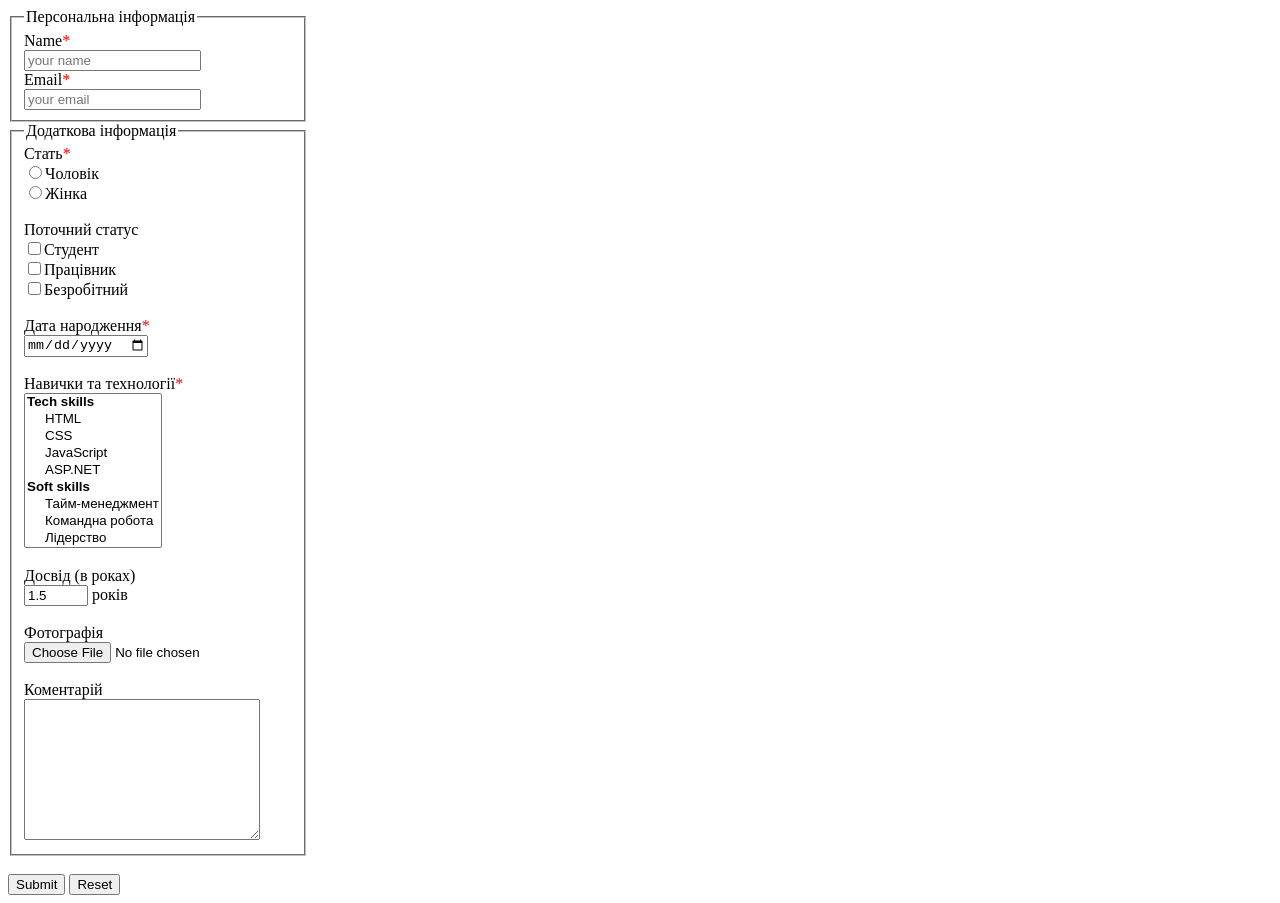
<file: pr2.html>
<!DOCTYPE html>
<html lang="uk">
	<head>
		<meta charset="utf-8">
		<title>Форма зворотного зв'язку</title>
	</head>
	<body>
		<div style="width:300px">
			<form method="post">
				<fieldset>
					<legend>Персональна інформація</legend>
						<span>Name</span><span style="color:red">*</span><br>
						<input required type="text" name="name" placeholder="your name"><br>
						<span>Email</span><span style="color:red">*</span><br>
						<input required type="email" name="email" placeholder="your email">
				</fieldset>
				<fieldset>
					<legend>Додаткова інформація</legend>
						<span>Стать</span><span style="color:red">*</span><br>
						<label><input required type="radio" name="gender" value="male">Чоловік</label><br>
						<label><input required type="radio" name="gender" value="female">Жінка</label><br>
						<br>
						<span>Поточний статус</span><br>
						<label><input type="checkbox" name="status" value="student">Студент</label><br>
						<label><input type="checkbox" name="status" value="employee">Працівник</label><br>
						<label><input type="checkbox" name="status" value="unemployed">Безробітний</label><br>
						<br>
						<span>Дата народження</span><span style="color:red">*</span><br>
						<input required type="date" name="birthdate"><br>
						<br>
						<span>Навички та технології</span><span style="color:red">*</span><br>
						<select required name="skills" multiple size="9">
							<optgroup label="Tech skills">
								<option>HTML</option>
								<option>CSS</option>
								<option>JavaScript</option>
								<option>ASP.NET</option>
							</optgroup>
							<optgroup label="Soft skills">
								<option>Тайм-менеджмент</option>
								<option>Командна робота</option>
								<option>Лідерство</option>
							</optgroup>
						</select><br>
						<br>
						<span>Досвід (в роках)</span><br>
						<input type="number" name="experience" min="0" max="25" step="0.5" value="1.5"> років<br>
						<br>
						<span>Фотографія</span><br>
						<input type="file" name="photo"><br>
						<br>
						<span>Коментарій</span><br>
						<textarea name="comment" rows="9" style="width:230px"></textarea>
				</fieldset>
				<br>
				<input type="submit">
				<input type="reset">
			</form>
		</div>
	</body>
</html>
</file>
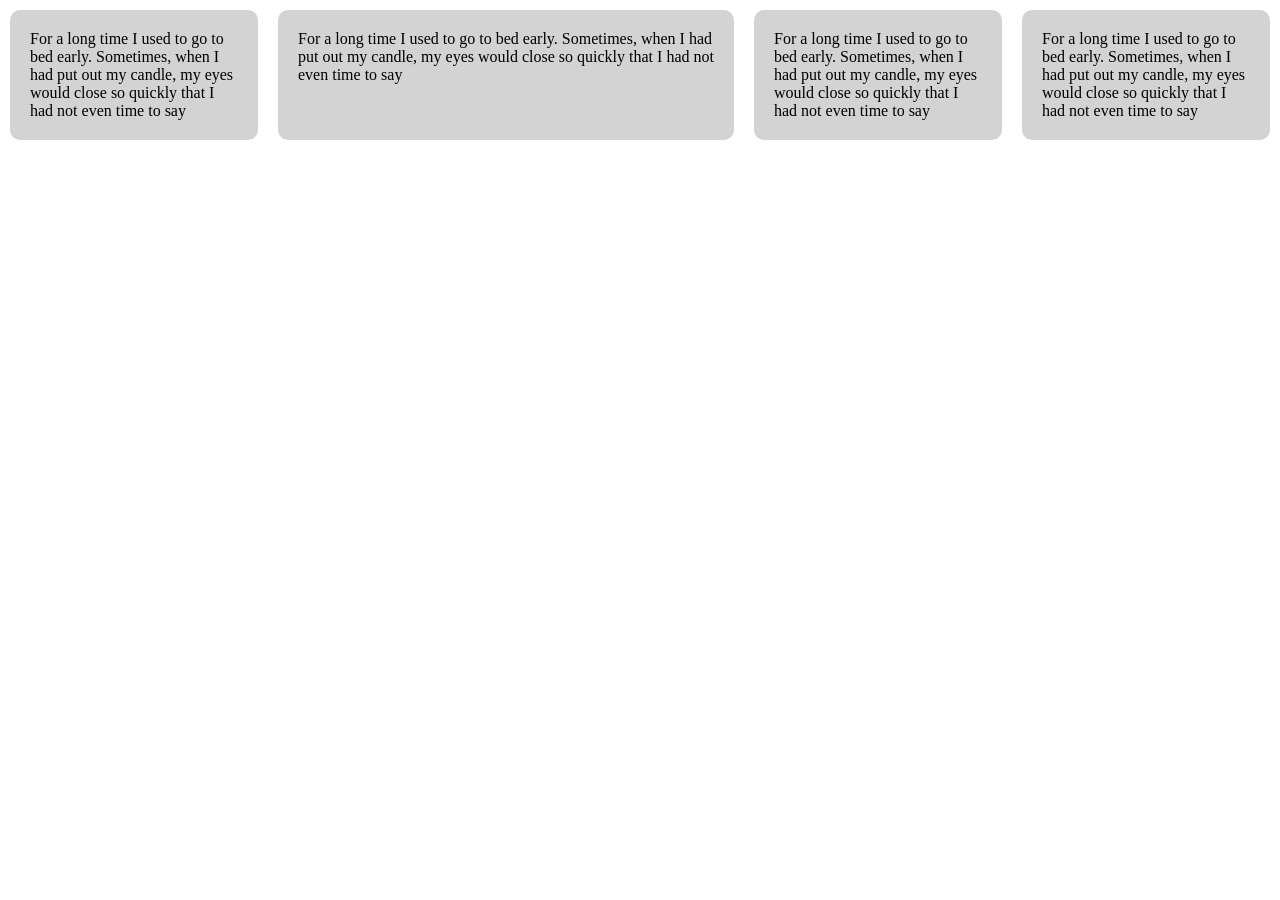
<file: task2.html>
<!DOCTYPE html>
<html lang = "uk">

<head>
	<meta charset = "UTF-8">
	<title>ПР7::Flexbox2</title>
	<style>
		body {
			margin: 0;
		}

		p {
			margin: 10px;
			padding: 20px;
			background-color: lightgray;
			border-radius: 10px;
			flex: 1 2 15%;
		}

		.fc {
			display: flex;
			justify-content: space-between;
		}

		p.second {
			flex: 2 1 30%;
		}
	</style>
</head>

<body>
<div class = "fc">
	<p class = "first">For a long time I used to go to bed early. Sometimes, when I had put out my candle, my eyes
		would close so quickly that I had not even time to say</p>
	<p class = "second">For a long time I used to go to bed early. Sometimes, when I had put out my candle, my eyes
		would close so quickly that I had not even time to say</p>
	<p class = "third">For a long time I used to go to bed early. Sometimes, when I had put out my candle, my eyes
		would close so quickly that I had not even time to say</p>
	<p class = "fourth">For a long time I used to go to bed early. Sometimes, when I had put out my candle, my eyes
		would close so quickly that I had not even time to say</p>
</div>
</body>

</html>
</file>
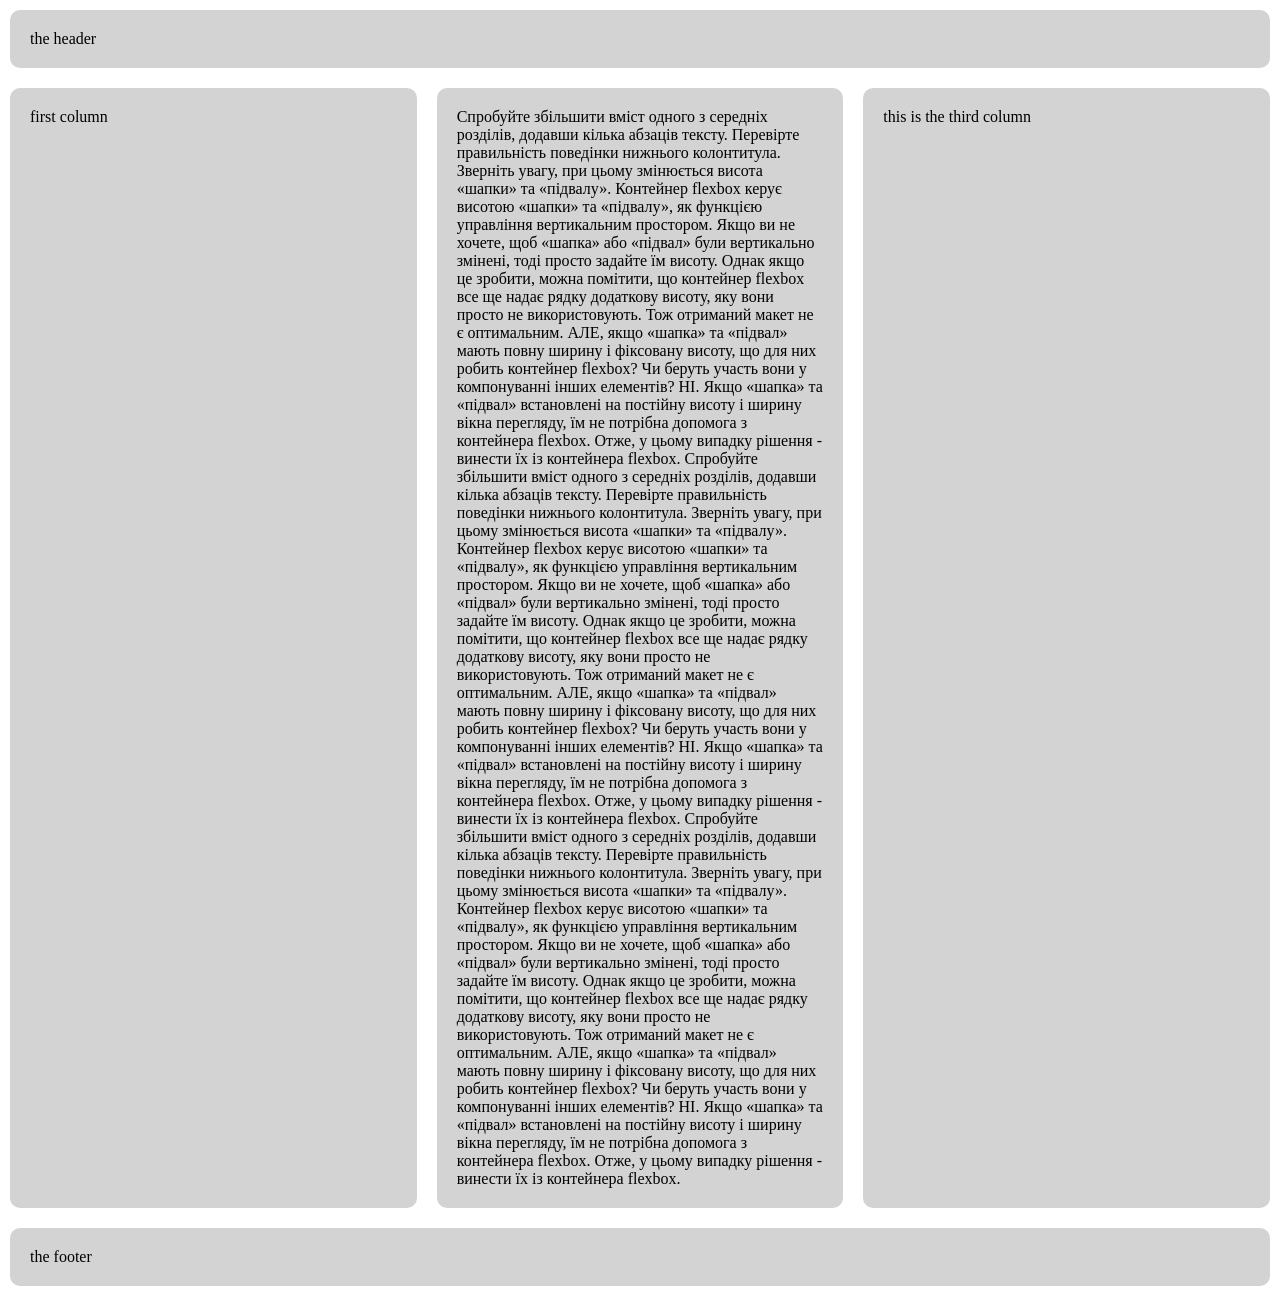
<file: task3.html>
<!DOCTYPE html>
<html lang = "uk">

<head>
	<meta charset = "UTF-8">
	<title>ПР7::Flexbox 3</title>
	<link rel = "stylesheet" href = "style3.css">
</head>
<body>
<div class = "wrapper">
	<header>the header</header>
	<aside>first column</aside>
	<main>Спробуйте збільшити вміст одного з середніх розділів, додавши кілька абзаців тексту. Перевірте правильність поведінки нижнього колонтитула.
		Зверніть увагу, при цьому змінюється висота «шапки» та «підвалу». Контейнер flexbox керує висотою «шапки» та «підвалу», як функцією управління вертикальним простором. Якщо ви не хочете, щоб «шапка» або «підвал» були вертикально змінені, тоді просто задайте їм висоту. Однак якщо це зробити, можна помітити, що контейнер flexbox все ще надає рядку додаткову висоту, яку вони просто не використовують. Тож отриманий макет не є оптимальним.
		АЛЕ, якщо «шапка» та «підвал» мають повну ширину і фіксовану висоту, що для них робить контейнер flexbox? Чи беруть участь вони у компонуванні інших елементів? НІ. Якщо «шапка» та «підвал» встановлені на постійну висоту і ширину вікна перегляду, їм не потрібна допомога з контейнера flexbox. Отже, у цьому випадку рішення - винести їх із контейнера flexbox.
		Спробуйте збільшити вміст одного з середніх розділів, додавши кілька абзаців тексту. Перевірте правильність поведінки нижнього колонтитула.
		Зверніть увагу, при цьому змінюється висота «шапки» та «підвалу». Контейнер flexbox керує висотою «шапки» та «підвалу», як функцією управління вертикальним простором. Якщо ви не хочете, щоб «шапка» або «підвал» були вертикально змінені, тоді просто задайте їм висоту. Однак якщо це зробити, можна помітити, що контейнер flexbox все ще надає рядку додаткову висоту, яку вони просто не використовують. Тож отриманий макет не є оптимальним.
		АЛЕ, якщо «шапка» та «підвал» мають повну ширину і фіксовану висоту, що для них робить контейнер flexbox? Чи беруть участь вони у компонуванні інших елементів? НІ. Якщо «шапка» та «підвал» встановлені на постійну висоту і ширину вікна перегляду, їм не потрібна допомога з контейнера flexbox. Отже, у цьому випадку рішення - винести їх із контейнера flexbox.
		Спробуйте збільшити вміст одного з середніх розділів, додавши кілька абзаців тексту. Перевірте правильність поведінки нижнього колонтитула.
		Зверніть увагу, при цьому змінюється висота «шапки» та «підвалу». Контейнер flexbox керує висотою «шапки» та «підвалу», як функцією управління вертикальним простором. Якщо ви не хочете, щоб «шапка» або «підвал» були вертикально змінені, тоді просто задайте їм висоту. Однак якщо це зробити, можна помітити, що контейнер flexbox все ще надає рядку додаткову висоту, яку вони просто не використовують. Тож отриманий макет не є оптимальним.
		АЛЕ, якщо «шапка» та «підвал» мають повну ширину і фіксовану висоту, що для них робить контейнер flexbox? Чи беруть участь вони у компонуванні інших елементів? НІ. Якщо «шапка» та «підвал» встановлені на постійну висоту і ширину вікна перегляду, їм не потрібна допомога з контейнера flexbox. Отже, у цьому випадку рішення - винести їх із контейнера flexbox.
	</main>
	<section>this is the third column</section>
	<footer>the footer</footer>
</div>
</body>

</html>
</file>
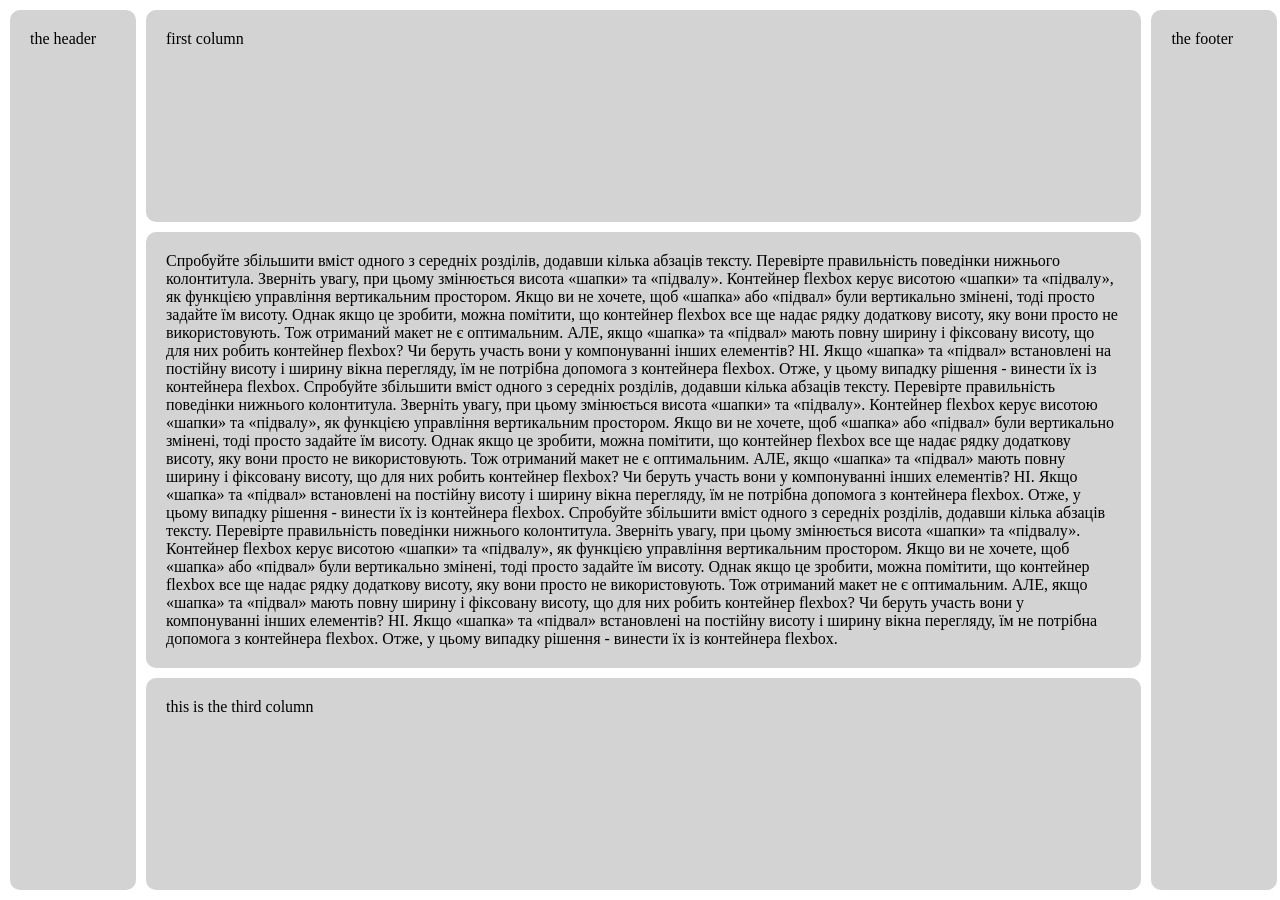
<file: task4.html>
<!DOCTYPE html>
<html lang = "uk">

<head>
	<meta charset = "UTF-8">
	<title>ПР7::Flexbox 4</title>
	<link rel = "stylesheet" href = "style4.css">
</head>
<body>
<div class = "wrapper">
	<header>the header</header>
	<aside>first column</aside>
	<main>Спробуйте збільшити вміст одного з середніх розділів, додавши кілька абзаців тексту. Перевірте правильність поведінки нижнього колонтитула.
		Зверніть увагу, при цьому змінюється висота «шапки» та «підвалу». Контейнер flexbox керує висотою «шапки» та «підвалу», як функцією управління вертикальним простором. Якщо ви не хочете, щоб «шапка» або «підвал» були вертикально змінені, тоді просто задайте їм висоту. Однак якщо це зробити, можна помітити, що контейнер flexbox все ще надає рядку додаткову висоту, яку вони просто не використовують. Тож отриманий макет не є оптимальним.
		АЛЕ, якщо «шапка» та «підвал» мають повну ширину і фіксовану висоту, що для них робить контейнер flexbox? Чи беруть участь вони у компонуванні інших елементів? НІ. Якщо «шапка» та «підвал» встановлені на постійну висоту і ширину вікна перегляду, їм не потрібна допомога з контейнера flexbox. Отже, у цьому випадку рішення - винести їх із контейнера flexbox.
		Спробуйте збільшити вміст одного з середніх розділів, додавши кілька абзаців тексту. Перевірте правильність поведінки нижнього колонтитула.
		Зверніть увагу, при цьому змінюється висота «шапки» та «підвалу». Контейнер flexbox керує висотою «шапки» та «підвалу», як функцією управління вертикальним простором. Якщо ви не хочете, щоб «шапка» або «підвал» були вертикально змінені, тоді просто задайте їм висоту. Однак якщо це зробити, можна помітити, що контейнер flexbox все ще надає рядку додаткову висоту, яку вони просто не використовують. Тож отриманий макет не є оптимальним.
		АЛЕ, якщо «шапка» та «підвал» мають повну ширину і фіксовану висоту, що для них робить контейнер flexbox? Чи беруть участь вони у компонуванні інших елементів? НІ. Якщо «шапка» та «підвал» встановлені на постійну висоту і ширину вікна перегляду, їм не потрібна допомога з контейнера flexbox. Отже, у цьому випадку рішення - винести їх із контейнера flexbox.
		Спробуйте збільшити вміст одного з середніх розділів, додавши кілька абзаців тексту. Перевірте правильність поведінки нижнього колонтитула.
		Зверніть увагу, при цьому змінюється висота «шапки» та «підвалу». Контейнер flexbox керує висотою «шапки» та «підвалу», як функцією управління вертикальним простором. Якщо ви не хочете, щоб «шапка» або «підвал» були вертикально змінені, тоді просто задайте їм висоту. Однак якщо це зробити, можна помітити, що контейнер flexbox все ще надає рядку додаткову висоту, яку вони просто не використовують. Тож отриманий макет не є оптимальним.
		АЛЕ, якщо «шапка» та «підвал» мають повну ширину і фіксовану висоту, що для них робить контейнер flexbox? Чи беруть участь вони у компонуванні інших елементів? НІ. Якщо «шапка» та «підвал» встановлені на постійну висоту і ширину вікна перегляду, їм не потрібна допомога з контейнера flexbox. Отже, у цьому випадку рішення - винести їх із контейнера flexbox.
	</main>
	<section>this is the third column</section>
	<footer>the footer</footer>
</div>
</body>

</html>
</file>
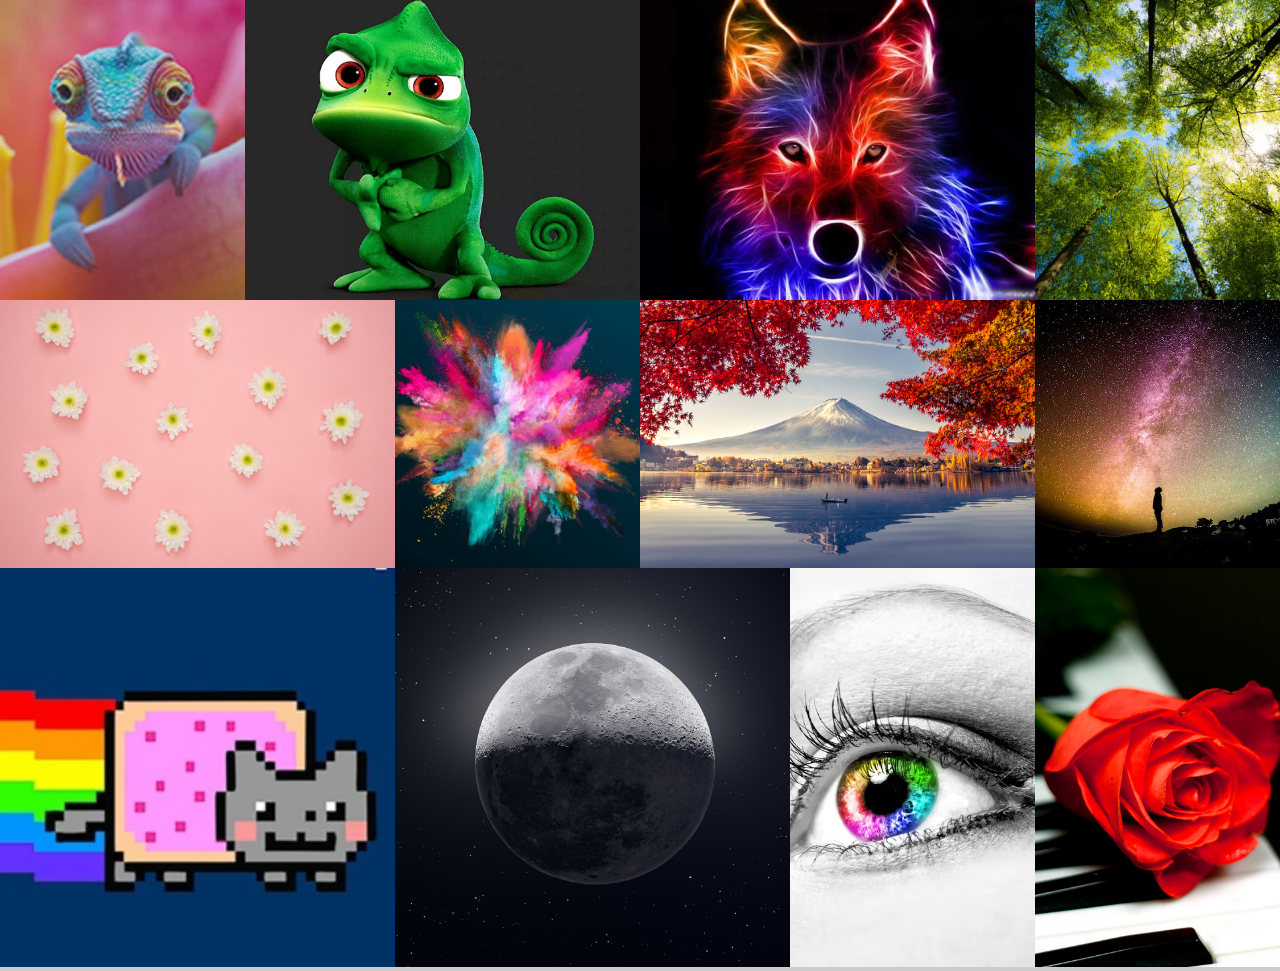
<file: task6.html>
<!DOCTYPE html>
<html lang = "uk">

<head>
	<meta charset = "UTF-8">
	<title>ПР7::Flexbox 6</title>
	<link rel = "stylesheet" href = "style6.css">
</head>
<body>
<div class = "wrapper">
	<div class = "normal"><img src = "image/1.jpg"/></div>
	<div class = "big"><img src = "image/2.jpg"/></div>
	<div class = "big"><img src = "image/3.jpg"/></div>
	<div class = "normal"><img src = "image/4.jpg"/></div>
	<div class = "big"><img src = "image/5.jpg"/></div>
	<div class = "normal"><img src = "image/6.jpg"/></div>
	<div class = "big"><img src = "image/7.jpg"/></div>
	<div class = "normal"><img src = "image/8.jpg"/></div>
	<div class = "big"><img src = "image/9.jpg"/></div>
	<div class = "big"><img src = "image/10.jpg"/></div>
	<div class = "normal"><img src = "image/11.jpg"/></div>
	<div class = "normal"><img src = "image/12.jpg"/></div>
</div>
</body>

</html>
</file>
<file: style3.css>
body {
	margin: 0;
}

.wrapper > * {
	margin: 10px;
	padding: 20px;
	background-color: lightgray;
	border-radius: 10px;
	flex: 1;
}

.wrapper {
	display: flex;
	flex-flow: row wrap;
	min-height: 100vh;
}

.wrapper header,
.wrapper footer {
	flex: 0 1 100vw;
}
</file>
<file: style4.css>
body {
	margin: 0;
}

.wrapper > * {
	padding: 20px;
	background-color: lightgray;
	border-radius: 10px;
	flex: 1;
	box-sizing: border-box;
	width: 79%;
}

.wrapper {
	display: flex;
	flex-flow: column wrap;
	height: 100vh;
	padding: 10px;
	gap: 10px;
	box-sizing: border-box;
}

.wrapper header,
.wrapper footer {
	flex-basis: 100vh;
	width: 10%;
}
</file>
<file: style6.css>
body {
	background-color: #ccc;
	margin: 0;
}

.wrapper {
	display: flex;
	flex-wrap: wrap;
}

.wrapper > div > img {
	width: 100%;
	height: 100%;
	object-fit: cover;
}

.wrapper > .normal {
	flex: 1 1 200px;
}

.wrapper > .big {
	flex: 1 1 350px;
}
</file>
